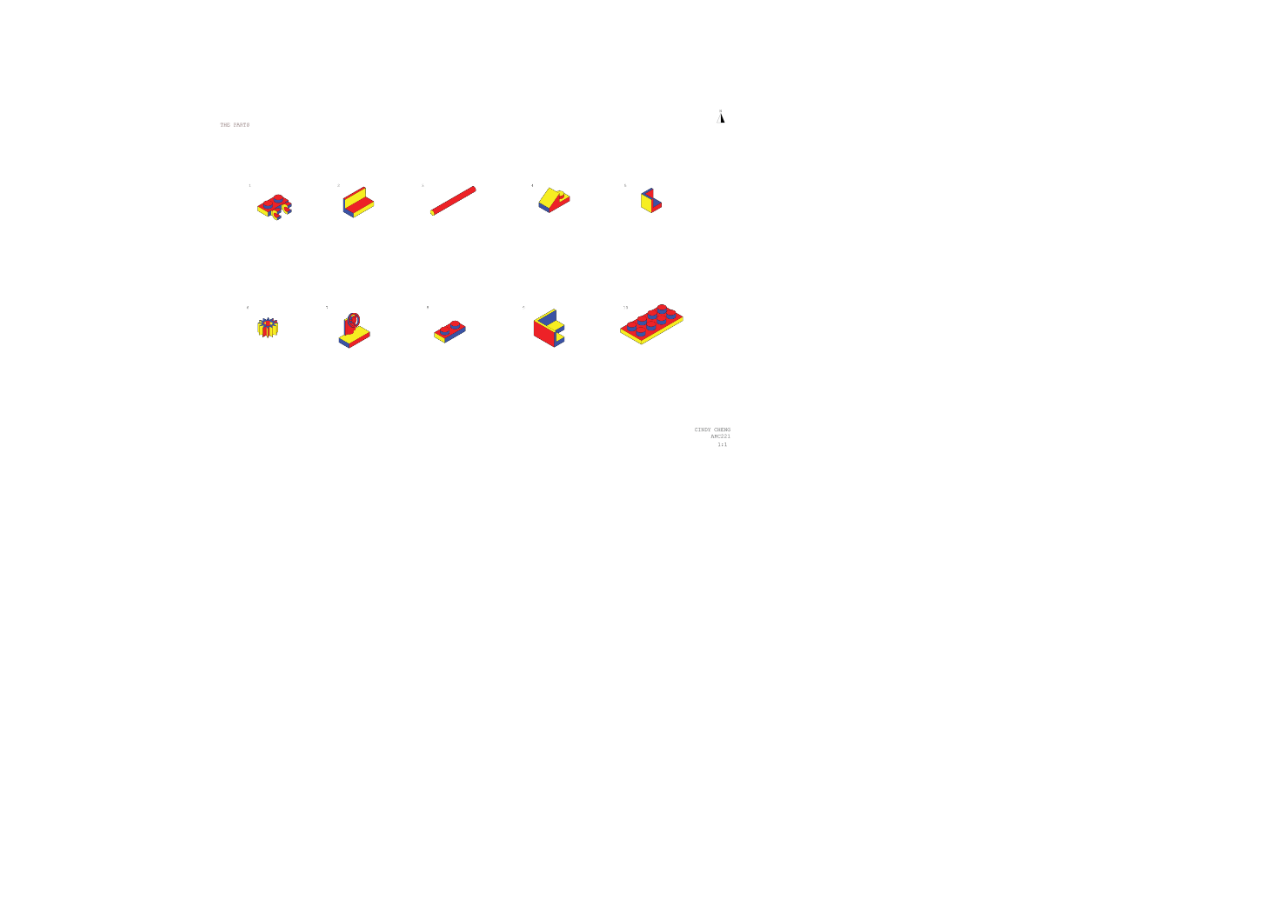
<file: cindy.html>
<html>

  <head>
    <link rel="stylesheet" href="bootstrap.min.css">
    <script type="text/javascript" src="jquery-3.1.1.js"></script>
    <script type="text/javascript" src="bootstrap.min.js"></script>
    <link rel="stylesheet" href="assets/css/custom.css">
  </head>

  <body>
    <div id="page-content-wrapper" style="position:relative;">
      <div class="page-content">
        <div class="container">
          <div class="row">
            <div class="col-md-12" style="margin-left:100px;margin-top:100px">
              <img src="assets/images/axonometric.png" style="width: 50%" data-toggle="modal" data-target="#exampleModal" id="axo">
              <div class="modal fade" id="exampleModal" tabindex="-1" role="dialog" aria-labelledby="exampleModalLabel" aria-hidden="true">
                <div class="modal-dialog" role="document">
                  <div class="modal-content">
                    <img src="assets/images/axonometric.png" style="width: 200%">
                  </div>
                </div>
              </div>
            </div>
          </div>
        </div>
      </div>
    </div>
  </body>

</html>
</file>
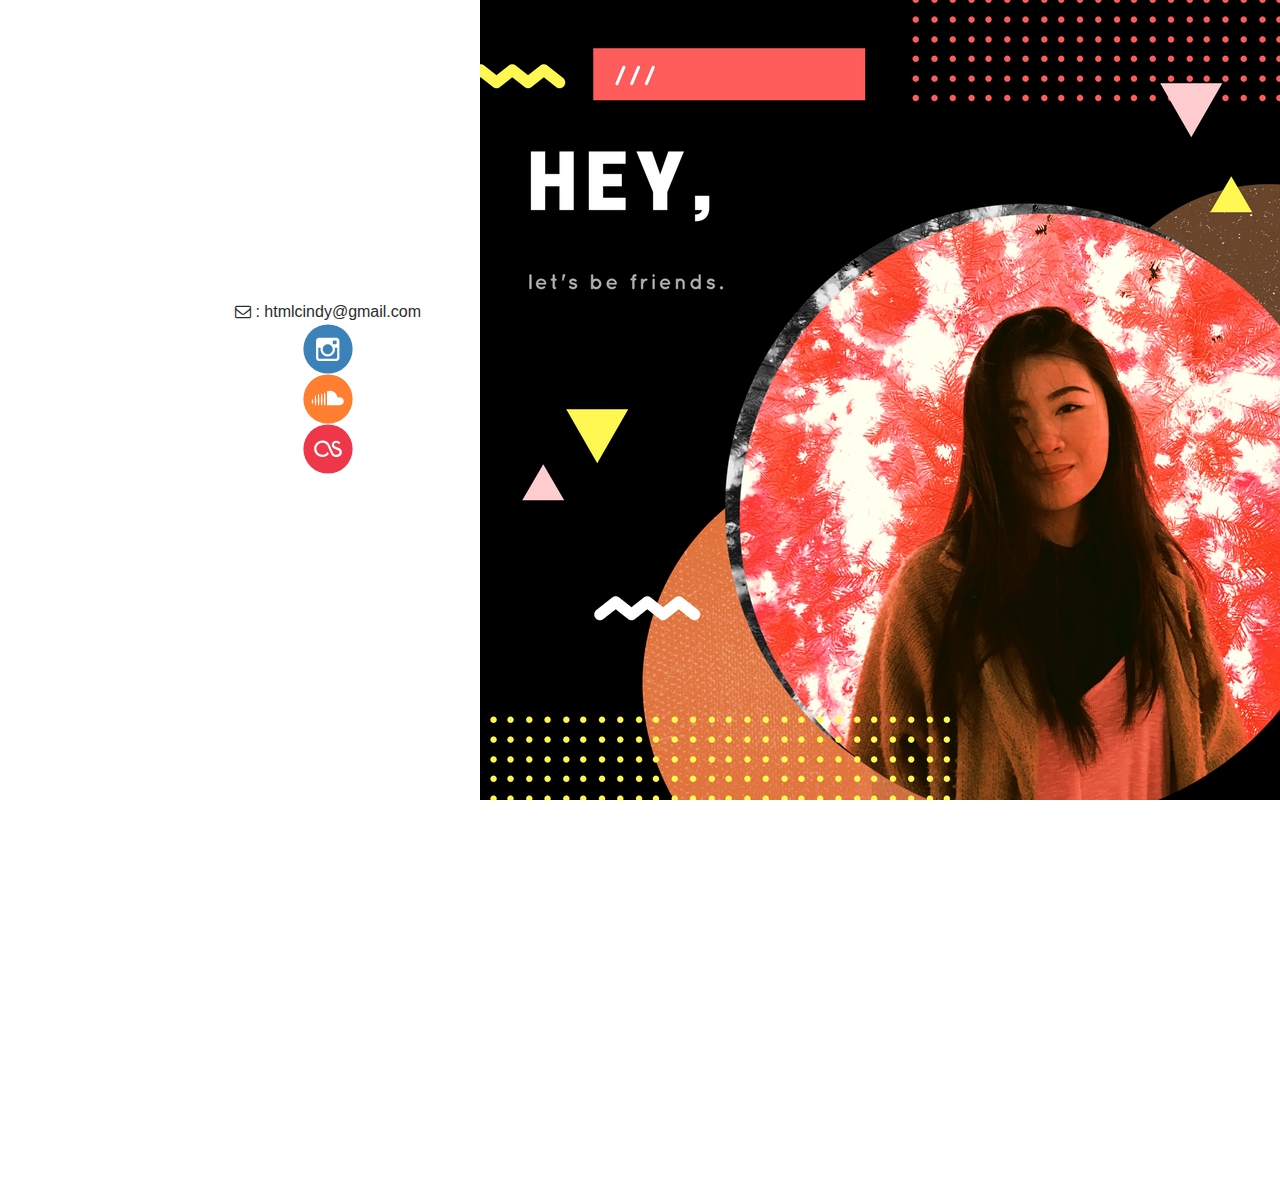
<file: connect.html>
<head>
<link rel="stylesheet" href="bootstrap.min.css">
<script type="text/javascript" src="bootstrap.min.js"></script>
<link rel="stylesheet" href="assets/css/custom.css">
<link rel="stylesheet" href="assets/css/font-awesome.min.css">
<meta name="viewport" content="width=device-width, initial-scale=1">
</head>

<title>  C I N D Y • CONNECT </title>

<body>

  <font face="courier new">
  <div class="theContainer">
    <div class="theSidebar">
      <i class="fa fa-envelope-o" aria-hidden="true"></i> : htmlcindy@gmail.com
      <br>
      <a href="http://instagram.com/lattecity">
        <img src="assets/images/Instagram.svg"
           alt="instagram"
           id="instagram">
      </a>
      <br>
      <a href="https://soundcloud.com/lattecity">
        <img src="assets/images/Soundcloud.svg"
           alt="soundcloud"
           id="facebook">
         </a>
         <br>
         <a href="https://www.last.fm/user/cinnx">
           <img src="assets/images/LastFM.svg"
              alt="soundcloud"
              id="facebook">
            </a>
    </div>
    <div class="theContent">
      <img src="friends.png" alt="HEY, let's be friends." align="right" id="friend">
      <span></span>
      <div id="contact">
        <br><span><i class="fa fa-envelope-o" aria-hidden="true"></i> : cindyalexia.cheng@gmail.com</span>
        <br>
        <span></span>
      </div>
      <div id="social">
        <a href="https://www.last.fm/user/cinnx">
          <img src="assets/images/LastFM.svg"
             alt="Instagram"
             id="facebook">
        </a>
        <a href="http://instagram.com/lattecity">
          <img src="assets/images/Instagram.svg"
             alt="instagram"
             id="instagram">
        </a>
        <br>
      </div>
    </div>
  </div>
</body>

  <script>
    function doTheThing() {
      document.getElementById("theimg").style.display = "none";
    }
  </script>
</file>
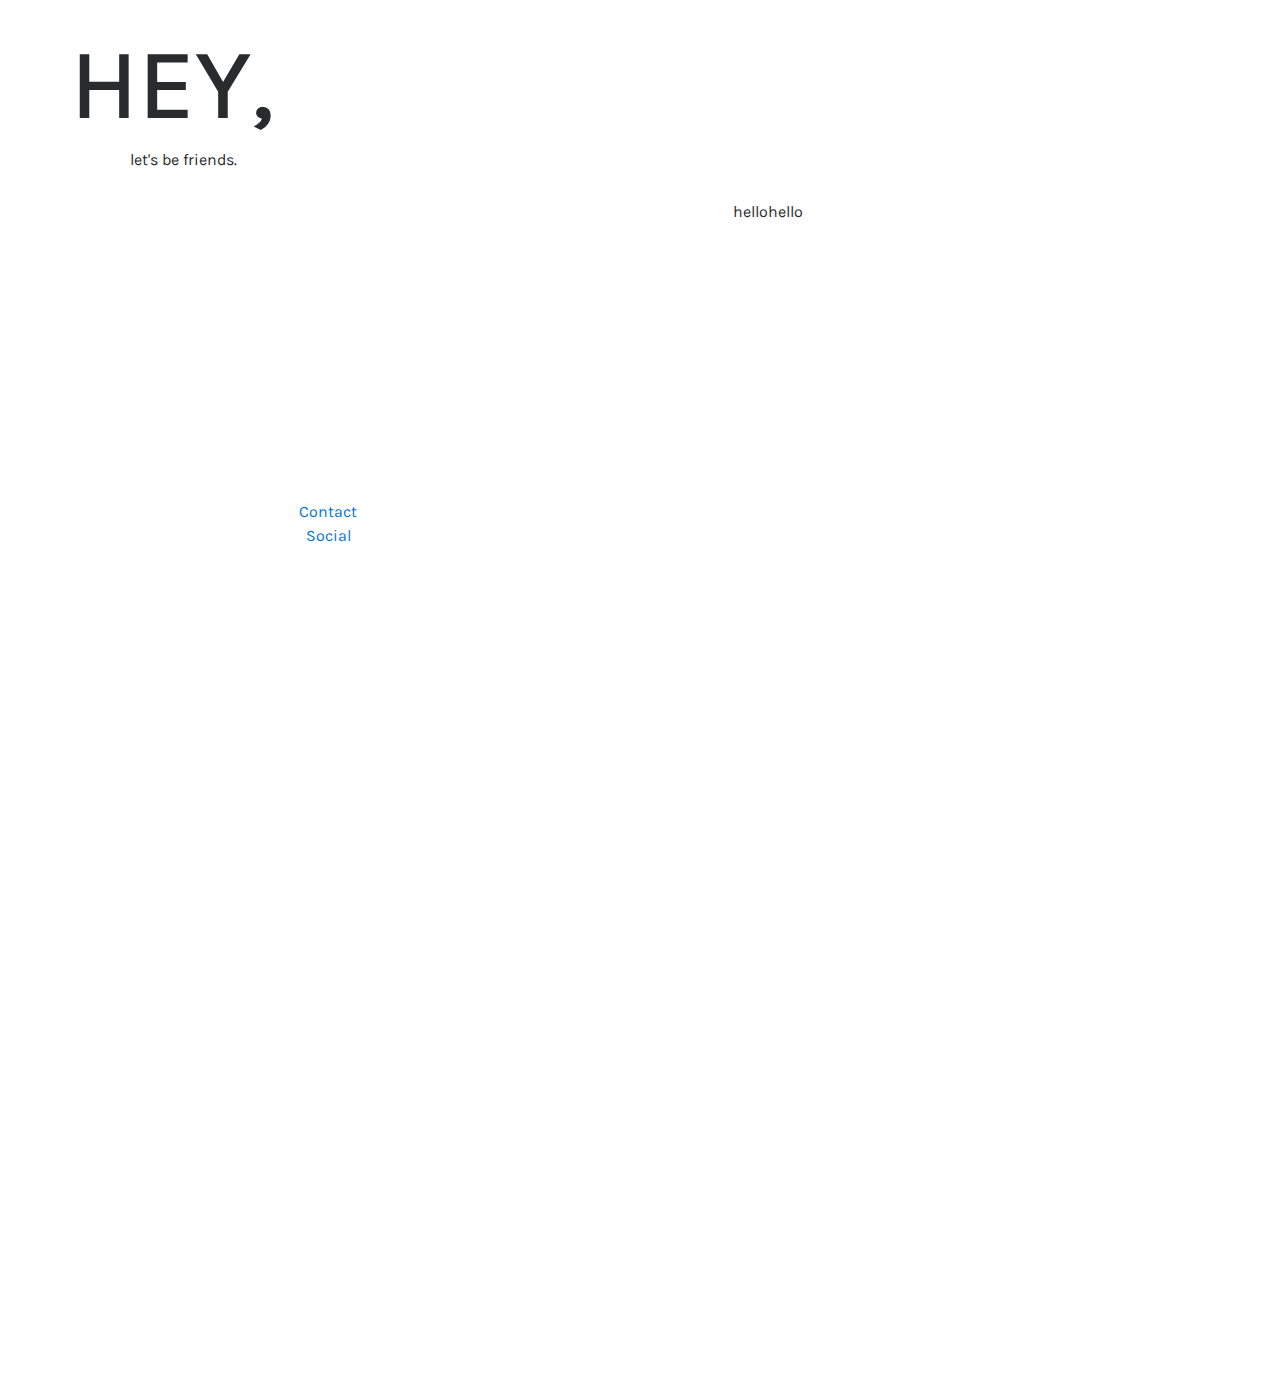
<file: mock.html>
<head>
<link rel="stylesheet" href="bootstrap.min.css">
<script type="text/javascript" src="bootstrap.min.js"></script>
<link rel="stylesheet" href="assets/css/custom.css">
<link rel="stylesheet" href="assets/css/font-awesome.min.css">
<meta name="viewport" content="width=device-width, initial-scale=1">
<link href='https://fonts.googleapis.com/css?family=Karla' rel='stylesheet' type='text/css'>
</head>

<title>  C I N D Y • CONNECT </title>

<body>
  <font face="Courier New">
  <div data-role="page">
    <div data-role="header" data-position="fixed" id="header">
    <h1 id="heading">HEY,</h1>
    <span class="caption">let's be friends.</span>
  </div>

  <div class="theContainer">
    <div class="theSidebar">
      <a href="#contact" onclick="doTheThing()"> Contact </a>
      <br>
      <a href="#social" onclick="doTheThing()"> Social </a>
    </div>
    <div class="theContent">
      hellohello
      <span></span>
      <div id="contact">
        <br><span><i class="fa fa-envelope-o" aria-hidden="true"></i> : cindyalexia.cheng@gmail.com</span>
        <br>
        <span></span>
      </div>
      <div id="social">
        <a href="https://www.last.fm/user/cinnx">
          <img src="assets/images/LastFM.svg"
             alt="Instagram"
             id="facebook">
        </a>
        <a href="http://instagram.com/lattecity">
          <img src="assets/images/Instagram.svg"
             alt="instagram"
             id="instagram">
        </a>
        <br>
      </div>
    </div>
  </div>
</body>

  <script>
    function doTheThing() {
      document.getElementById("theimg").style.display = "none";
    }
  </script>
</file>
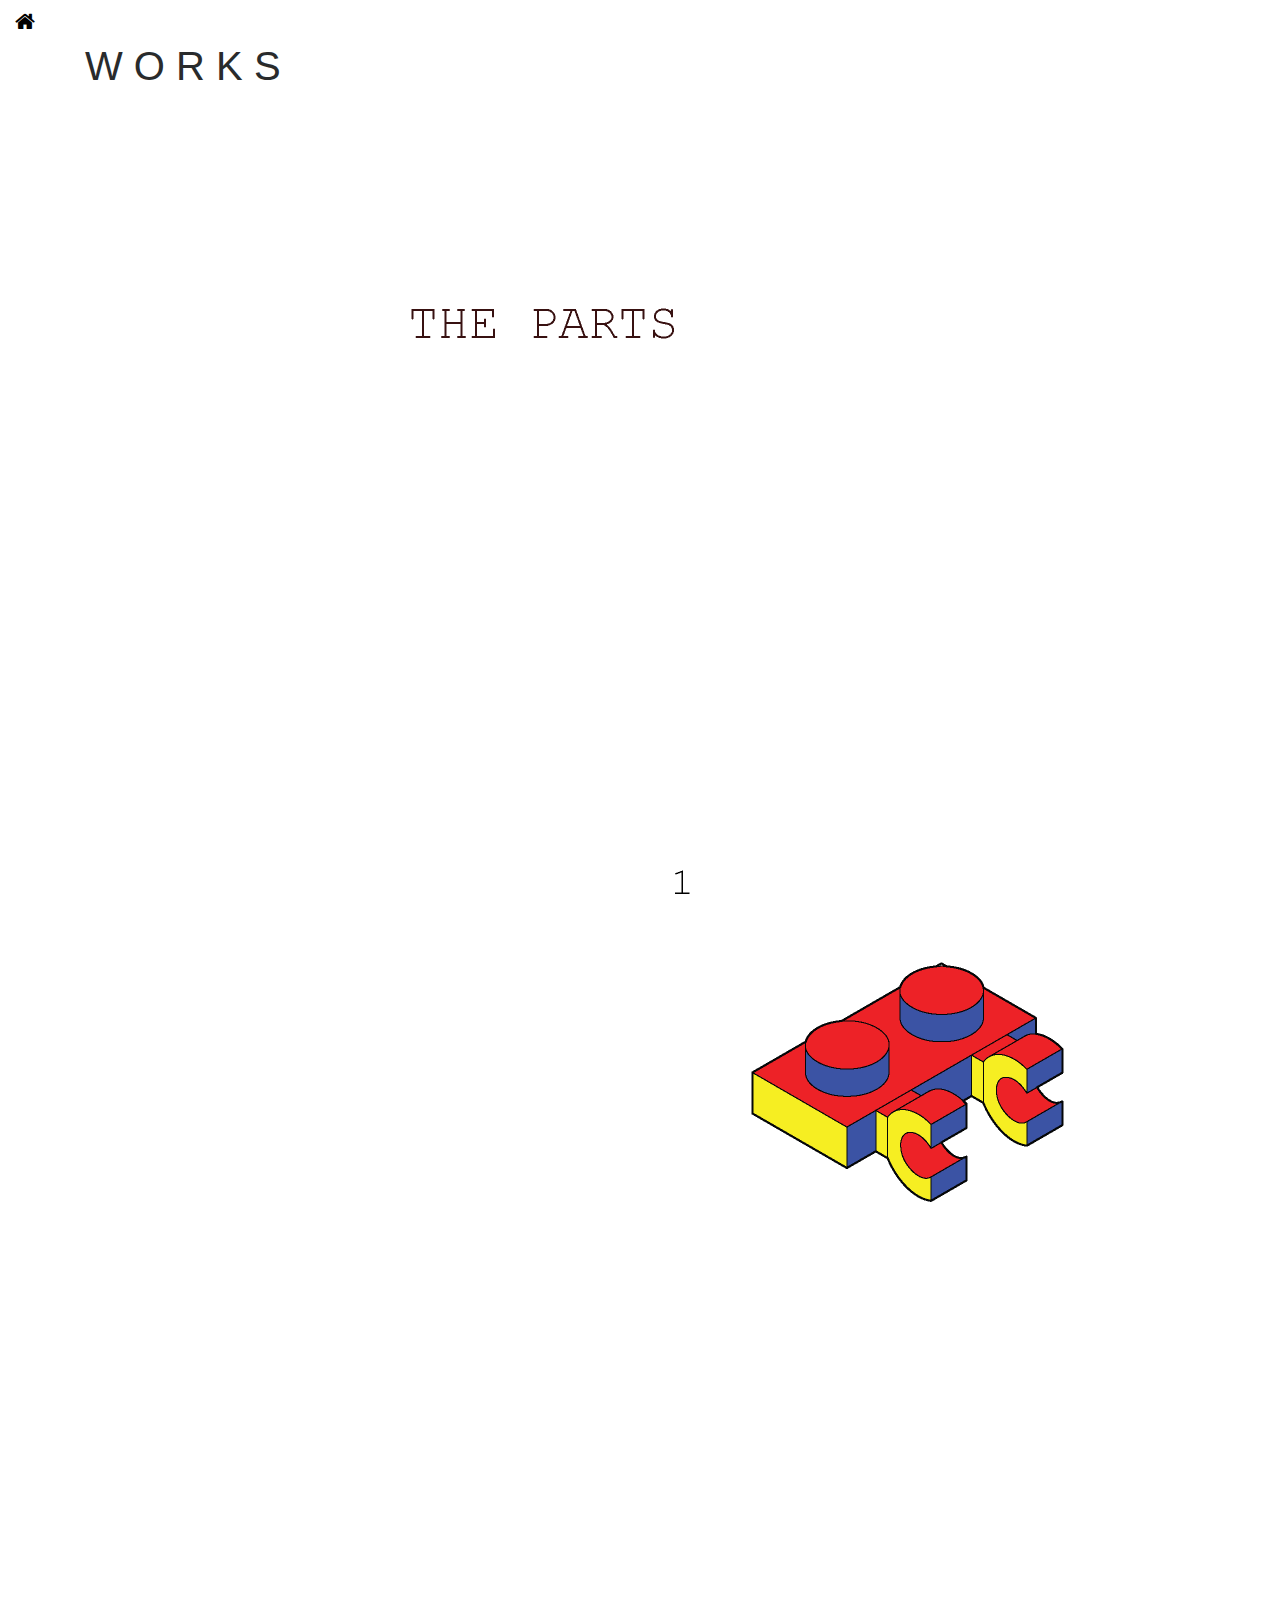
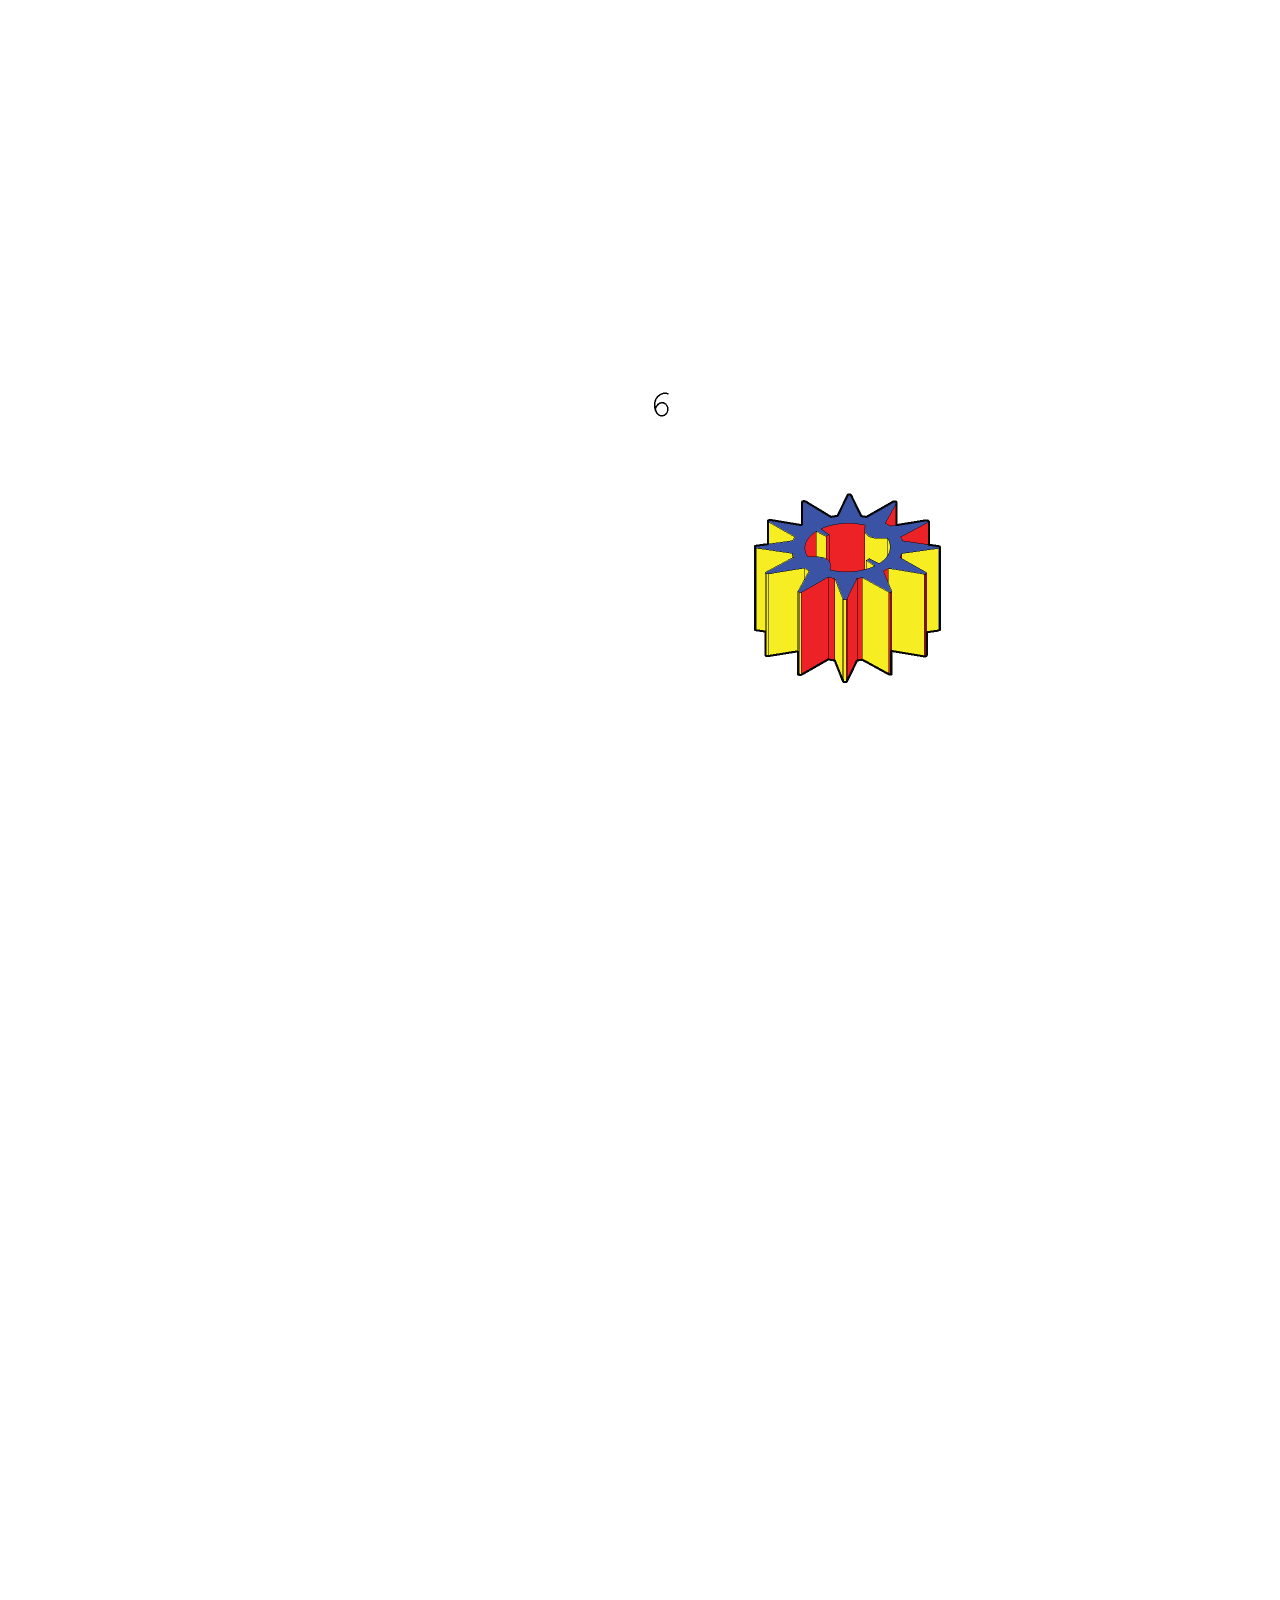
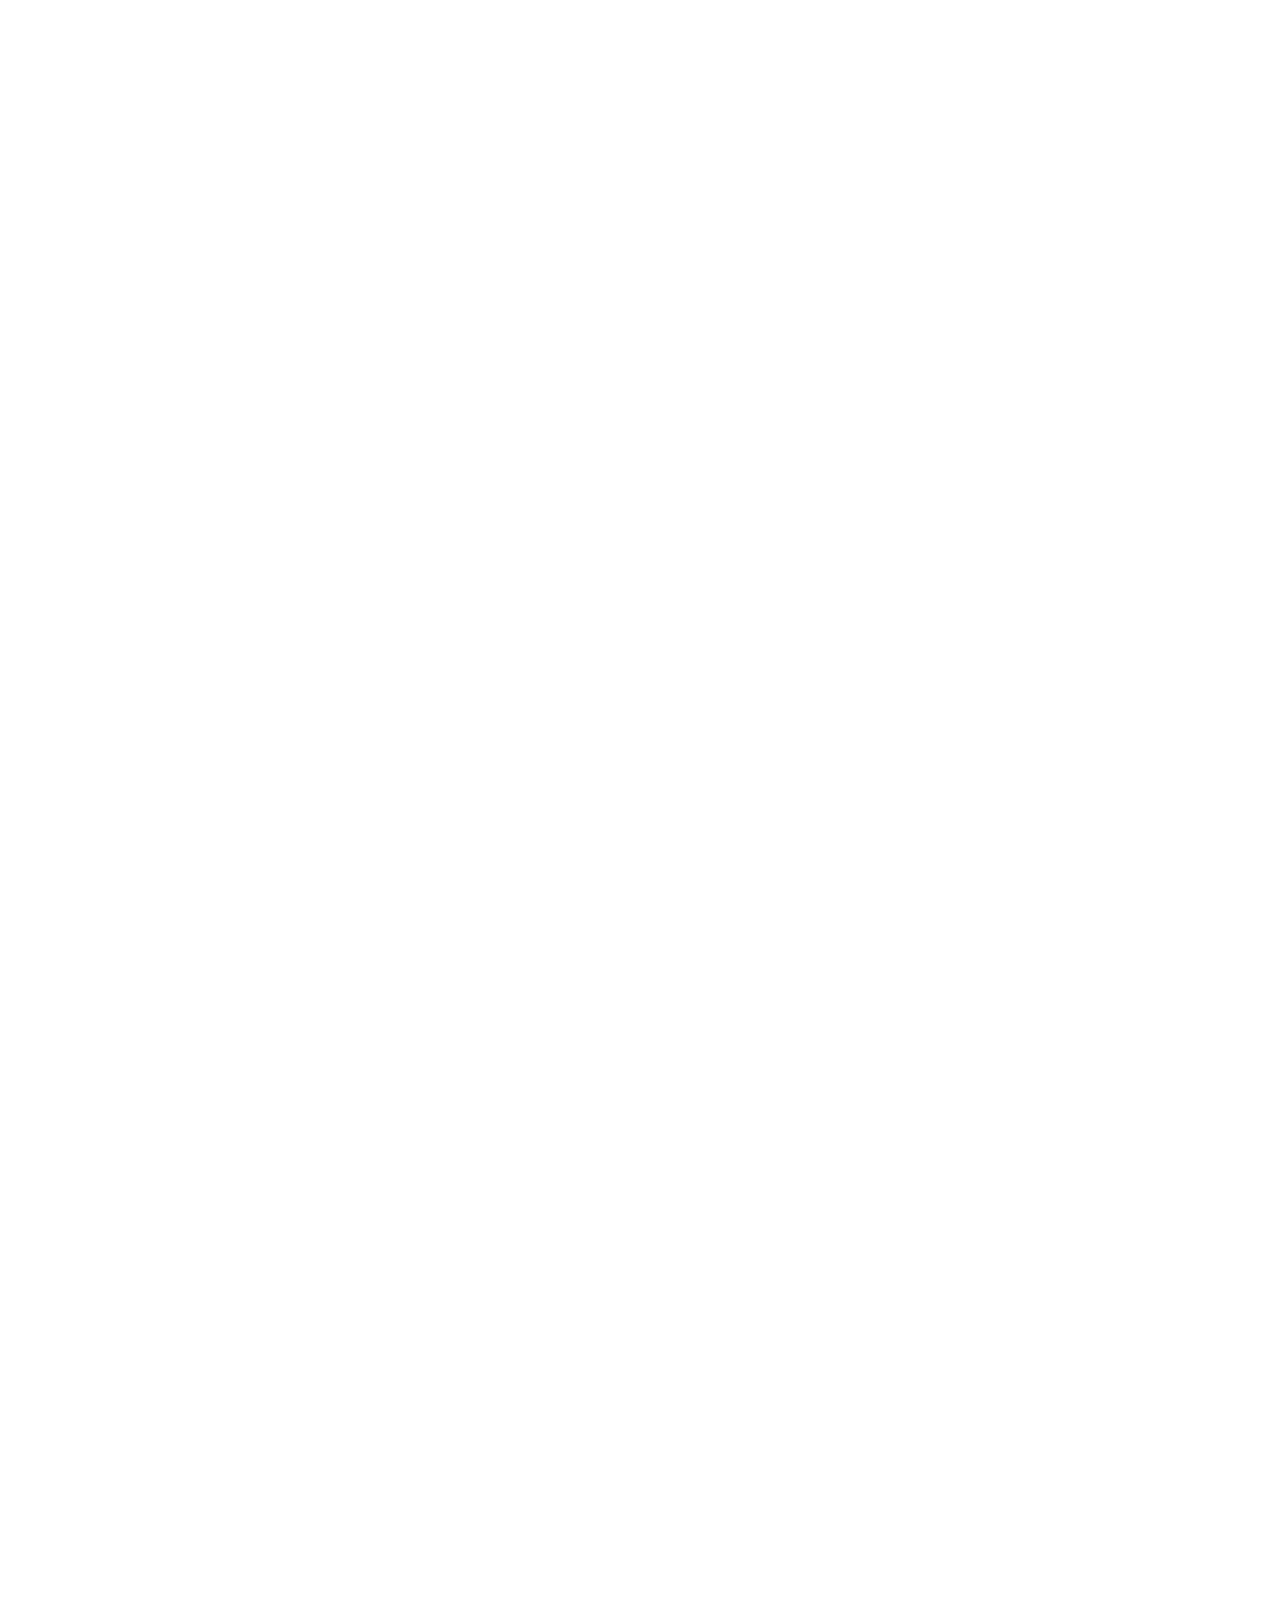
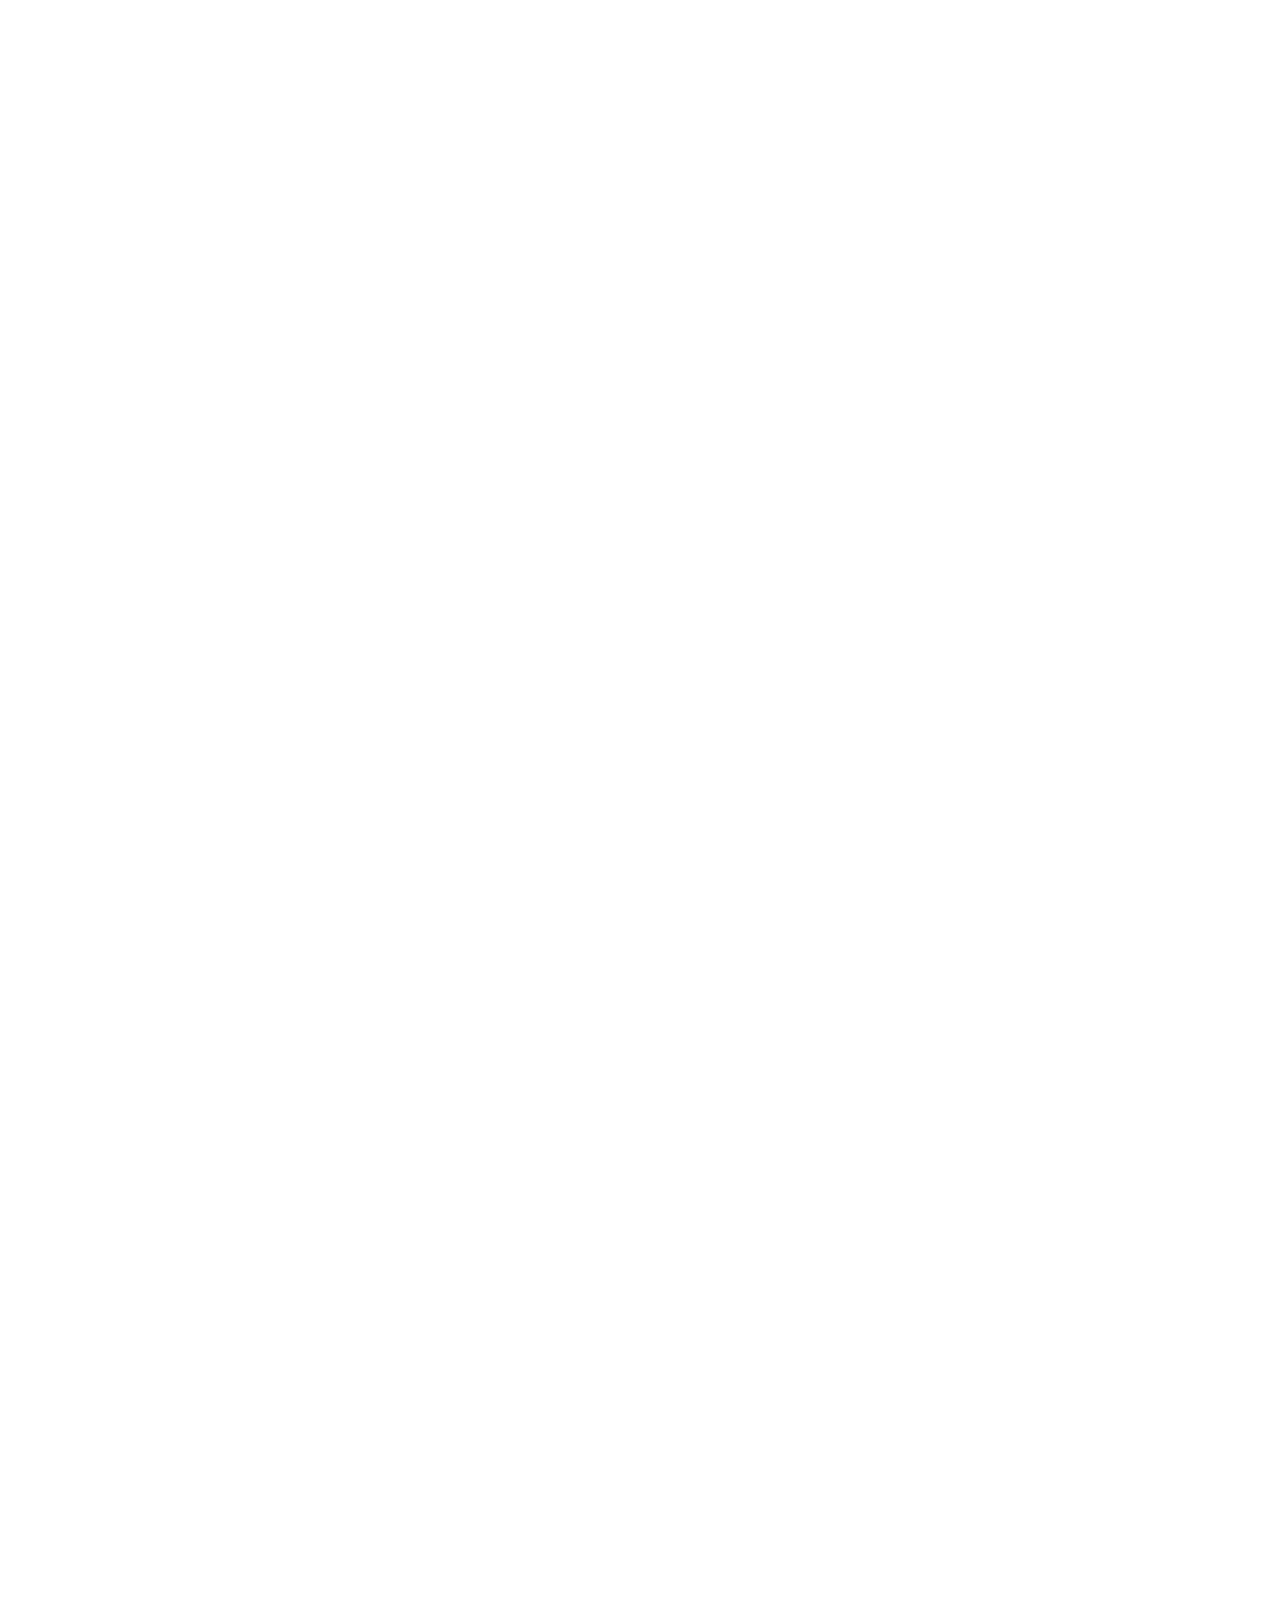
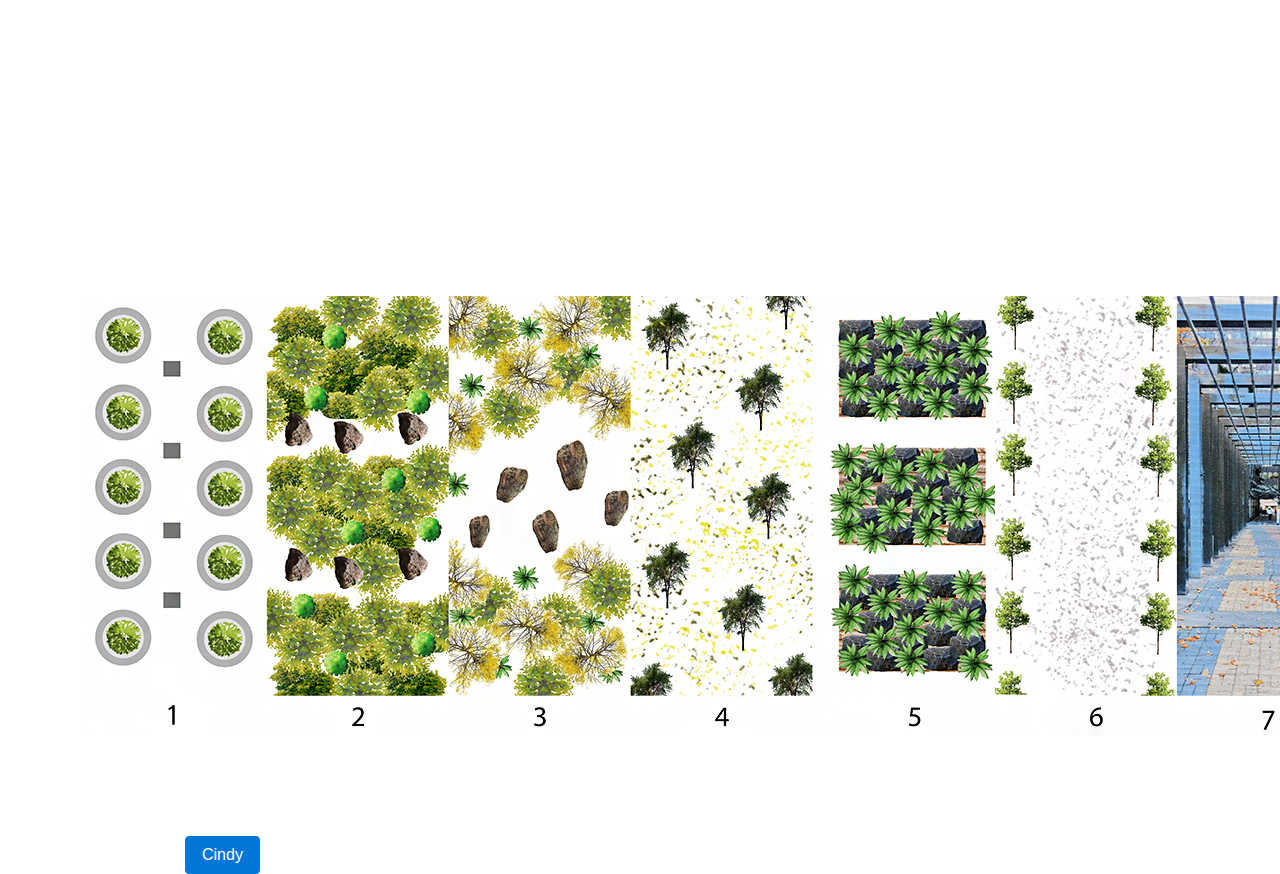
<file: works.html>
<html>

<meta name="viewport" content="width=device-width, initial-scale=1.0">

<head>
  <script type="text/javascript" src="jquery-3.1.1.js"></script>
  <link rel="stylesheet" href="bootstrap.min.css">
  <script type="text/javascript" src="bootstrap.min.js"></script>
  <link rel="stylesheet" href="assets/css/font-awesome.min.css">
  <link rel="shortcut icon" href="http://i68.tinypic.com/mww7ti.png" type="image/x-icon">
  <link rel="stylesheet" href="assets/css/custom.css">
</head>



<title>  C I N D Y • WORKS  </title>

<a href="index.html">
  <button type="button" class="btn btn-home" id="home">
    <i class="fa fa-home fa-lg" aria-hidden="true"></i>
  </button>
</a>



<div class="container">
  <font face="Arial">
    <h1> W O R K S </h1>
    <img src="assets/images/axonometric.png" alt="leaves leave" data-toggle="modal" data-target="#exampleModal">
    <img src="assets/images/explode.png" alt="axo">
    <img src="assets/images/yorkvillepark.png" alt="yorkville">
  </font>
</div>

<body>
<div id="page-content-wrapper" style="position:relative;">
  <div class="page-content">
    <div class="container">
      <div class="row">
        <div class="col-md-12" style="margin-left:100px;margin-top:100px">
          <button type="button" class="btn btn-primary" data-toggle="modal" data-target="#exampleModal" data-whatever="@mdo"> Cindy </button>
          <div class="modal fade" id="exampleModal" tabindex="-1" role="dialog" aria-labelledby="exampleModalLabel" aria-hidden="true">
            <div class="modal-dialog" role="document">
              <div class="modal-content">
                <img src="assets/images/axonometric.png" style="width:200%"></img>
              </div>
            </div>
          </div>
        </div>
      </div>
    </div>
  </div>
</div>
</body>
</file>
<file: assets/css/custom.css>
span ~ div {
  display: none;
}

:target {
  display: block;
}

.theContainer {
  width: 100%;
  height: 100%;
  border: 0px;
  position: relative;
  font-family: 'Karla', sans-serif;
}

.theSidebar {
  width: 20%;
  height: 100%;
  background-color: white;
  text-align: center;
  display: inline-block;
  margin-top: 300px;
  margin-left: 200px;
  position: absolute;
}

.theContent {
  width: 80%;
  height: 100%;
  background-color: white;
  display: inline-block;
  margin-left: 20%;
  text-align: center;
}

.btn-default {
  background-color: #FFFFFF;
  border-radius: 100px;
  border-color: #FFFFFF;
  color: #FFFFFF;
}

.btn:hover {
  background-color: #D9D9D9;
  border-color: #FFF0F5;
  color: #000000;
}

.btn-home {
  background-color: #FFFFFF;
  border-radius: 100px;
  border-color: #FFFFFF;
  color: #000000;
}

.btn-home:hover {
  color: lightgrey;
  background-color:  #FFFFFF;
  border-color: #FFFFFF;
}

/* html, body {
  margin: 0;
  padding: 0;
  width: 100%;
  height: 100%;
  background-color: white;
  display: table;
} */

#content {
  display: table-cell;
  text-align: center;
  vertical-align: middle;
  margin: auto;
}

#ricky {
  /*border: 1px solid #EBEBEB;*/
  height: auto;
  width: 400px;
  display: table-cell;
  text-align: center;
  vertical-align: middle;
  font-family: 'karla', sans-serif;

}

#cindy {
  border: 1px solid #EBEBEB;
  height: auto;
  width: auto;
  display: table-cell;
  text-align: left;
  vertical-align: middle;
}

#koala {
  width: 400px;
  padding-left: 100px;
}

#thisone {
  width: 300px!important;
  margin: 10px;
}

#errorkun {
  height: 100%;
}

@media screen and (max-width: 767px) {
  img {
    width: 100%;
  }
}

#name {
  text-align: center;
  font-size: 80px;
  line-height: 60%;
  font-style: italic;
}

#title {
  float: right;
  display: table-cell;
  margin-right: 10px;
  margin-top: -50px;
}

#gears {
  padding-top: 13px;
  padding-bottom: 13px;
  padding-left: 10px;
  padding-right: 10px;
}

#file {
  padding-top: 13px;
  padding-bottom: 13px;
  padding-left: 12px;
  padding-right: 12px;
}

#plane {
  padding-top: 13px;
  padding-bottom: 13px;
  padding-left: 10.5px;
  padding-right: 10.5px;
}

#home {
  padding-top: 13px;
  padding-bottom: 13px;
  padding-left: 14px;
  padding-right: 14px;
}

#axo:hover {
  cursor: pointer;
}

#header {
  height: 200px;
  background-color: #FFFFFF;
  border-color: #FFFFFF;
}

#heading {
  font-size: 100px;
  font color: lightgray;
  font-family: 'karla', sans-serif;
  text-align: left;
  padding-top: 30px;
  padding-left: 70px;
}

.caption {
  font size: 5px;
  font color: lightgray;
  font-family: 'karla', sans-serif;
  text align: left;
  padding-top: 50px;
  padding-left: 130px;
}

#facebook {
  width: 50px;
  border: 0px;
}

#instagram {
  width: 50px;
  border: 0px;
}

#friend {
  border: 0px;
}
</file>
